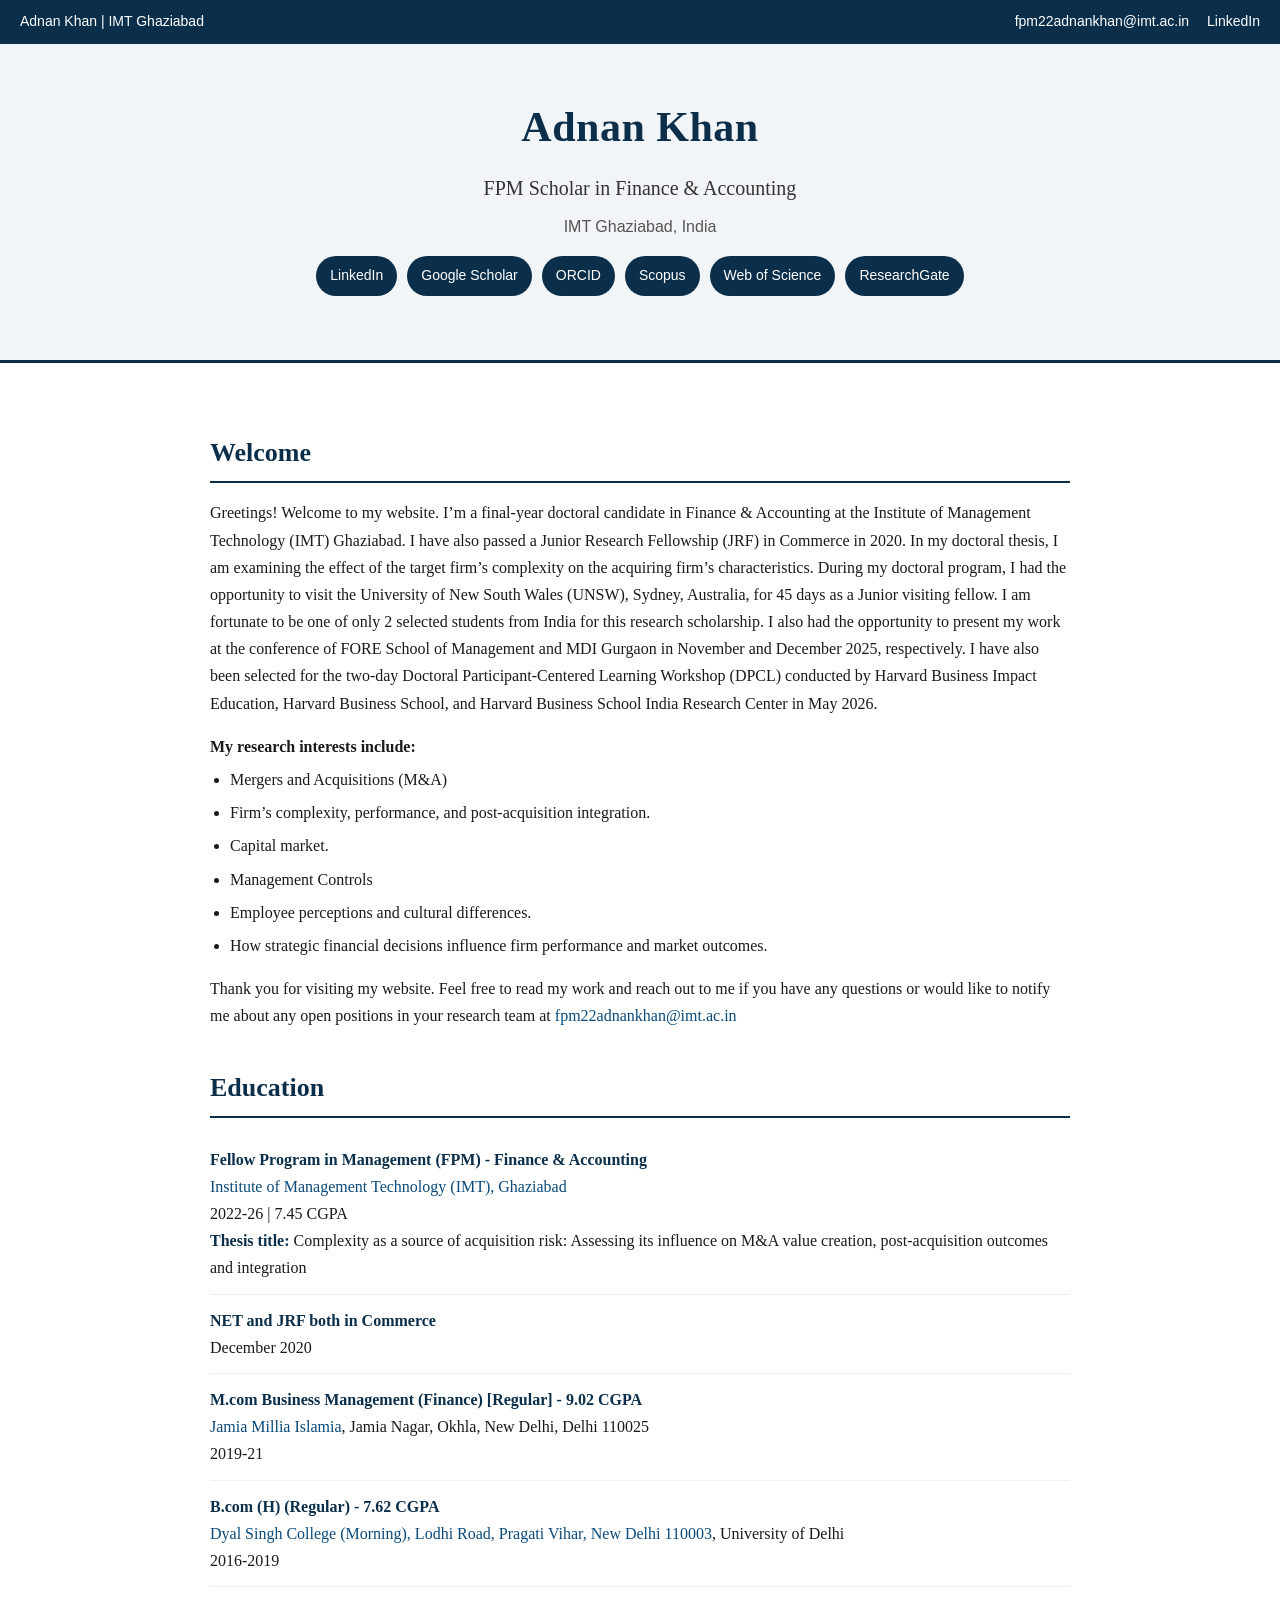
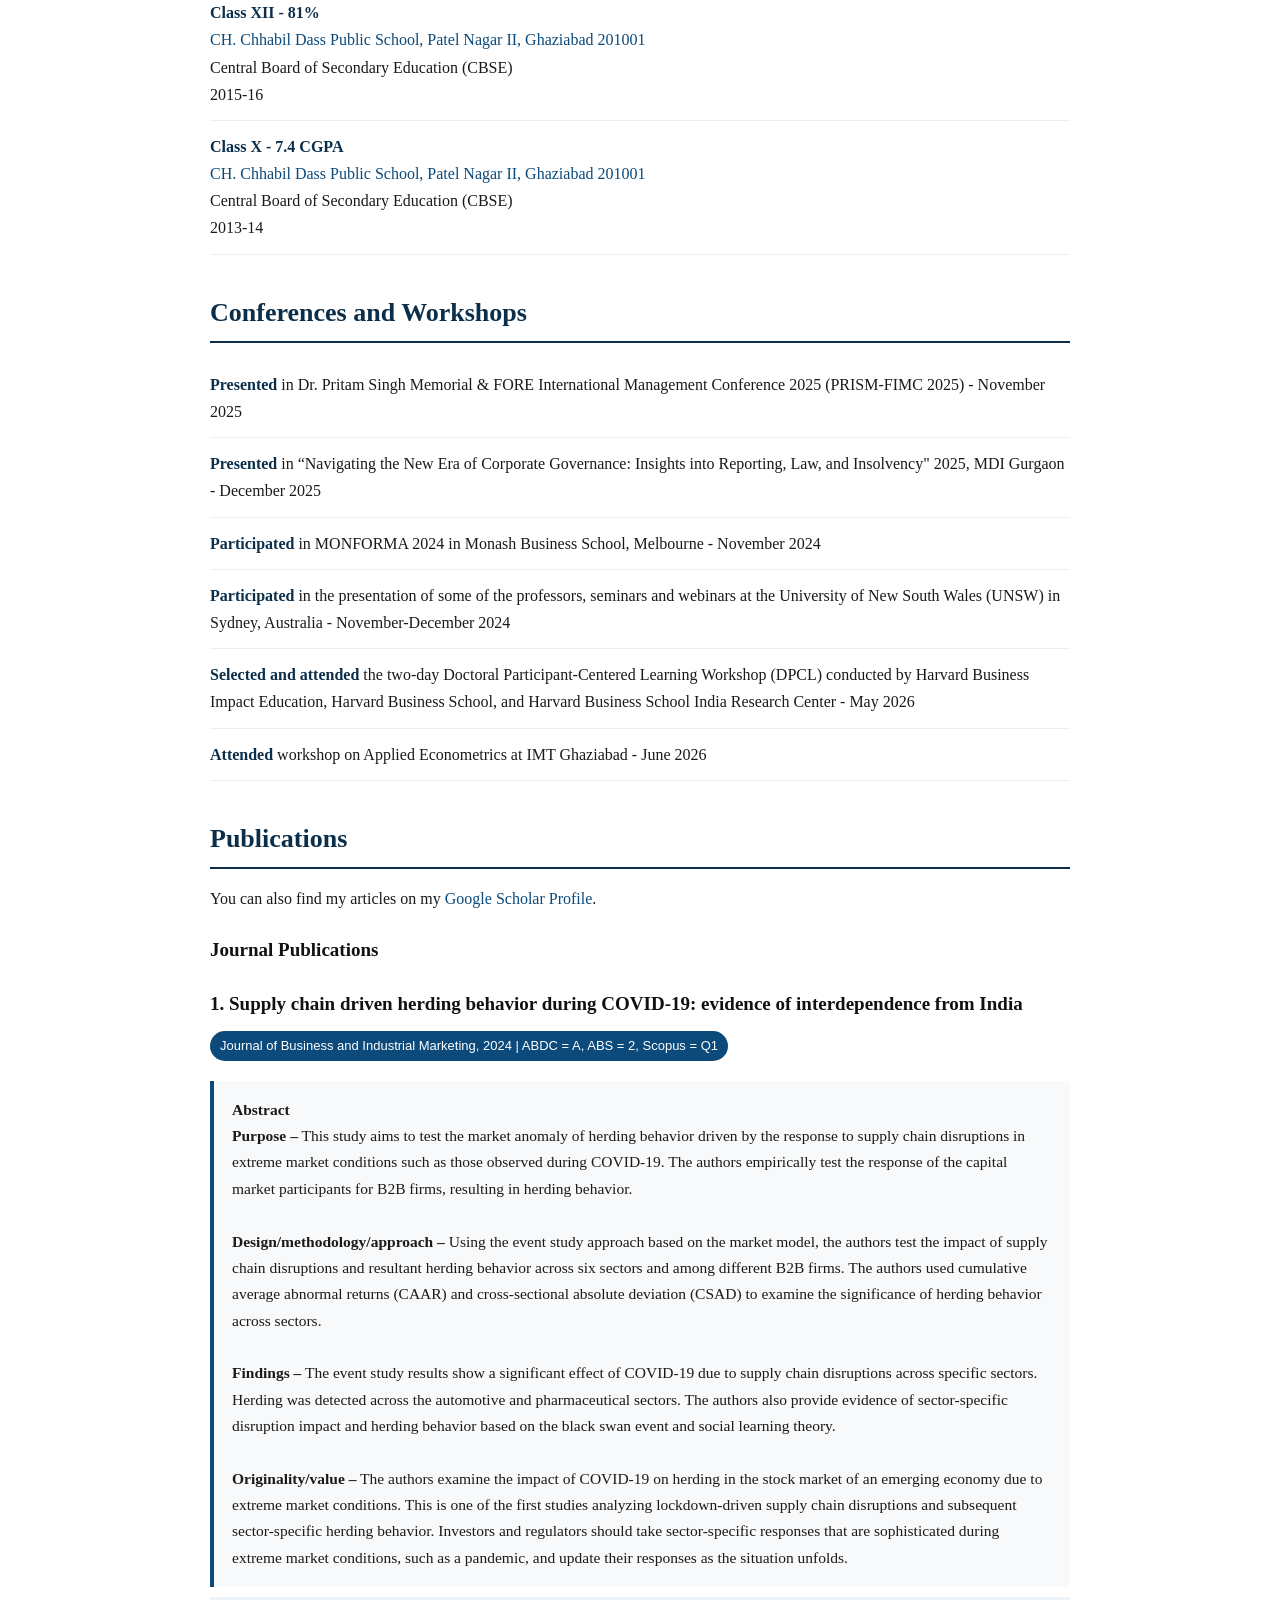
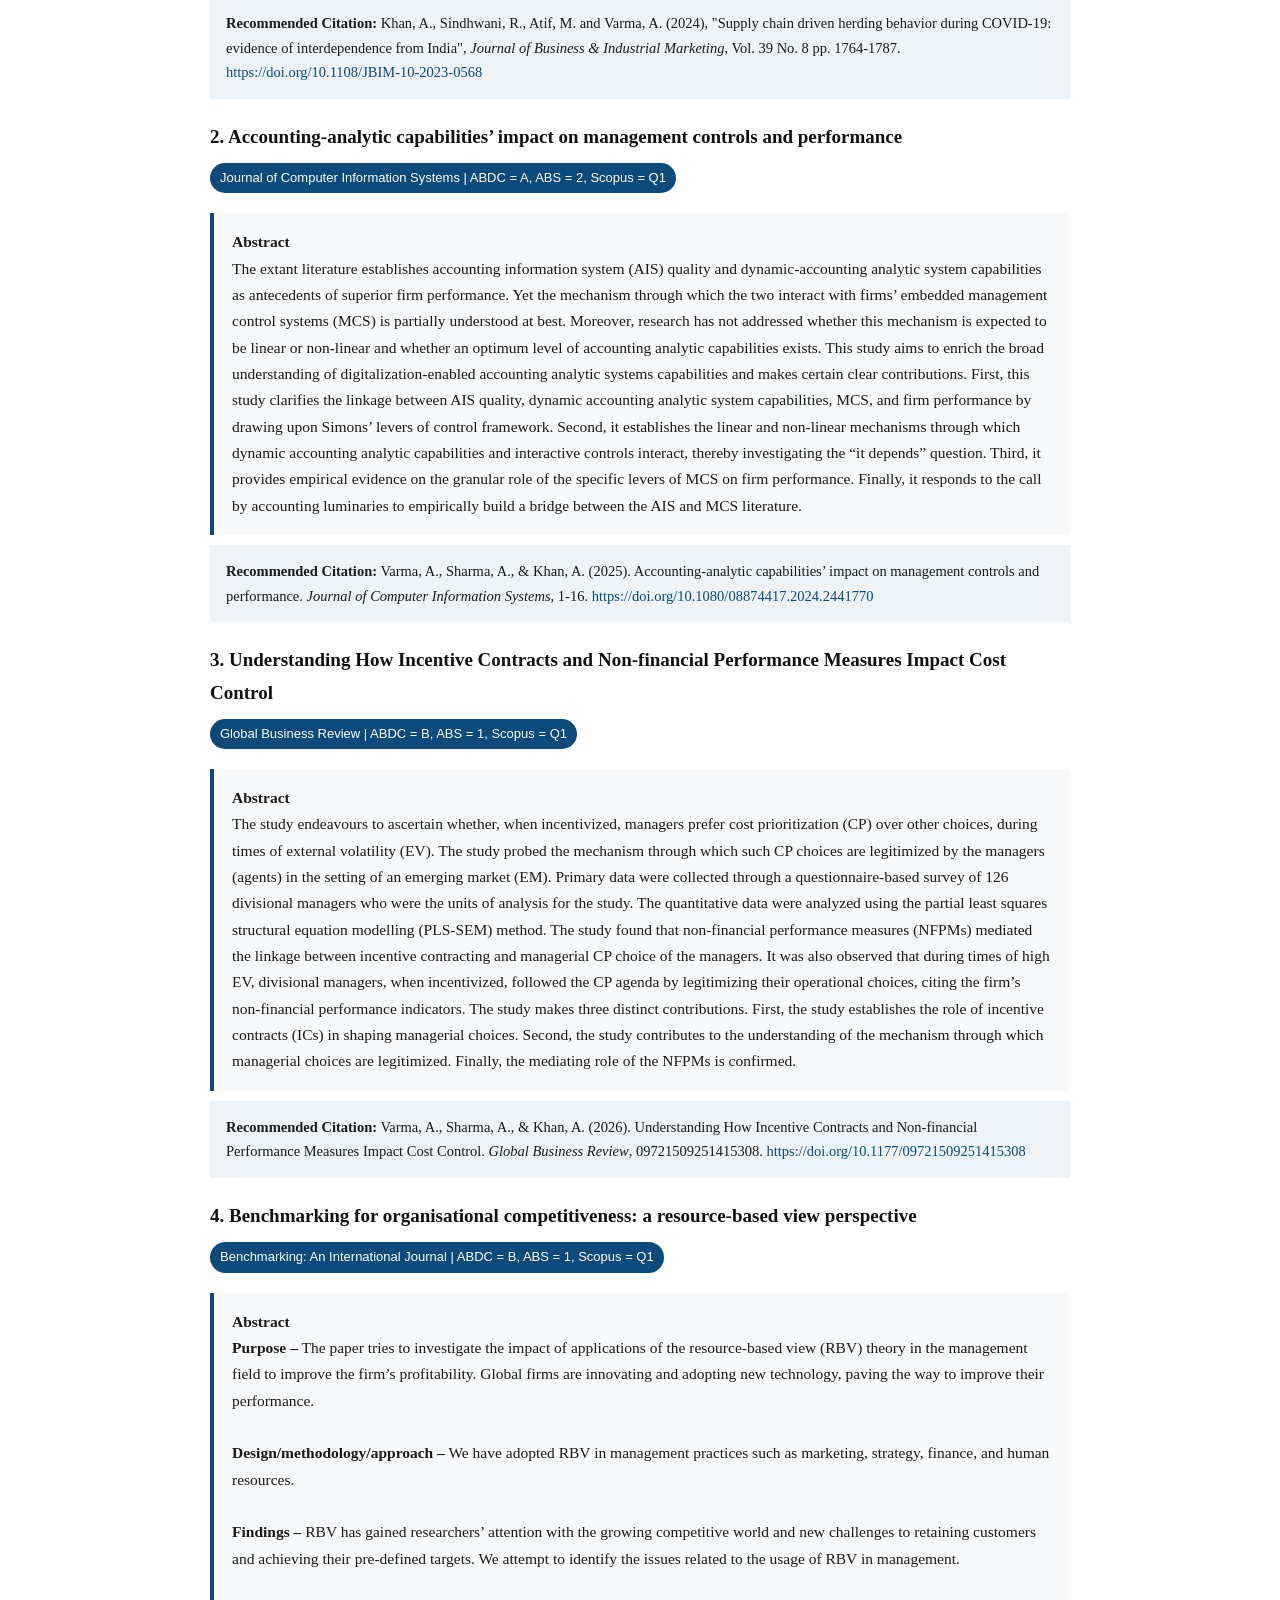
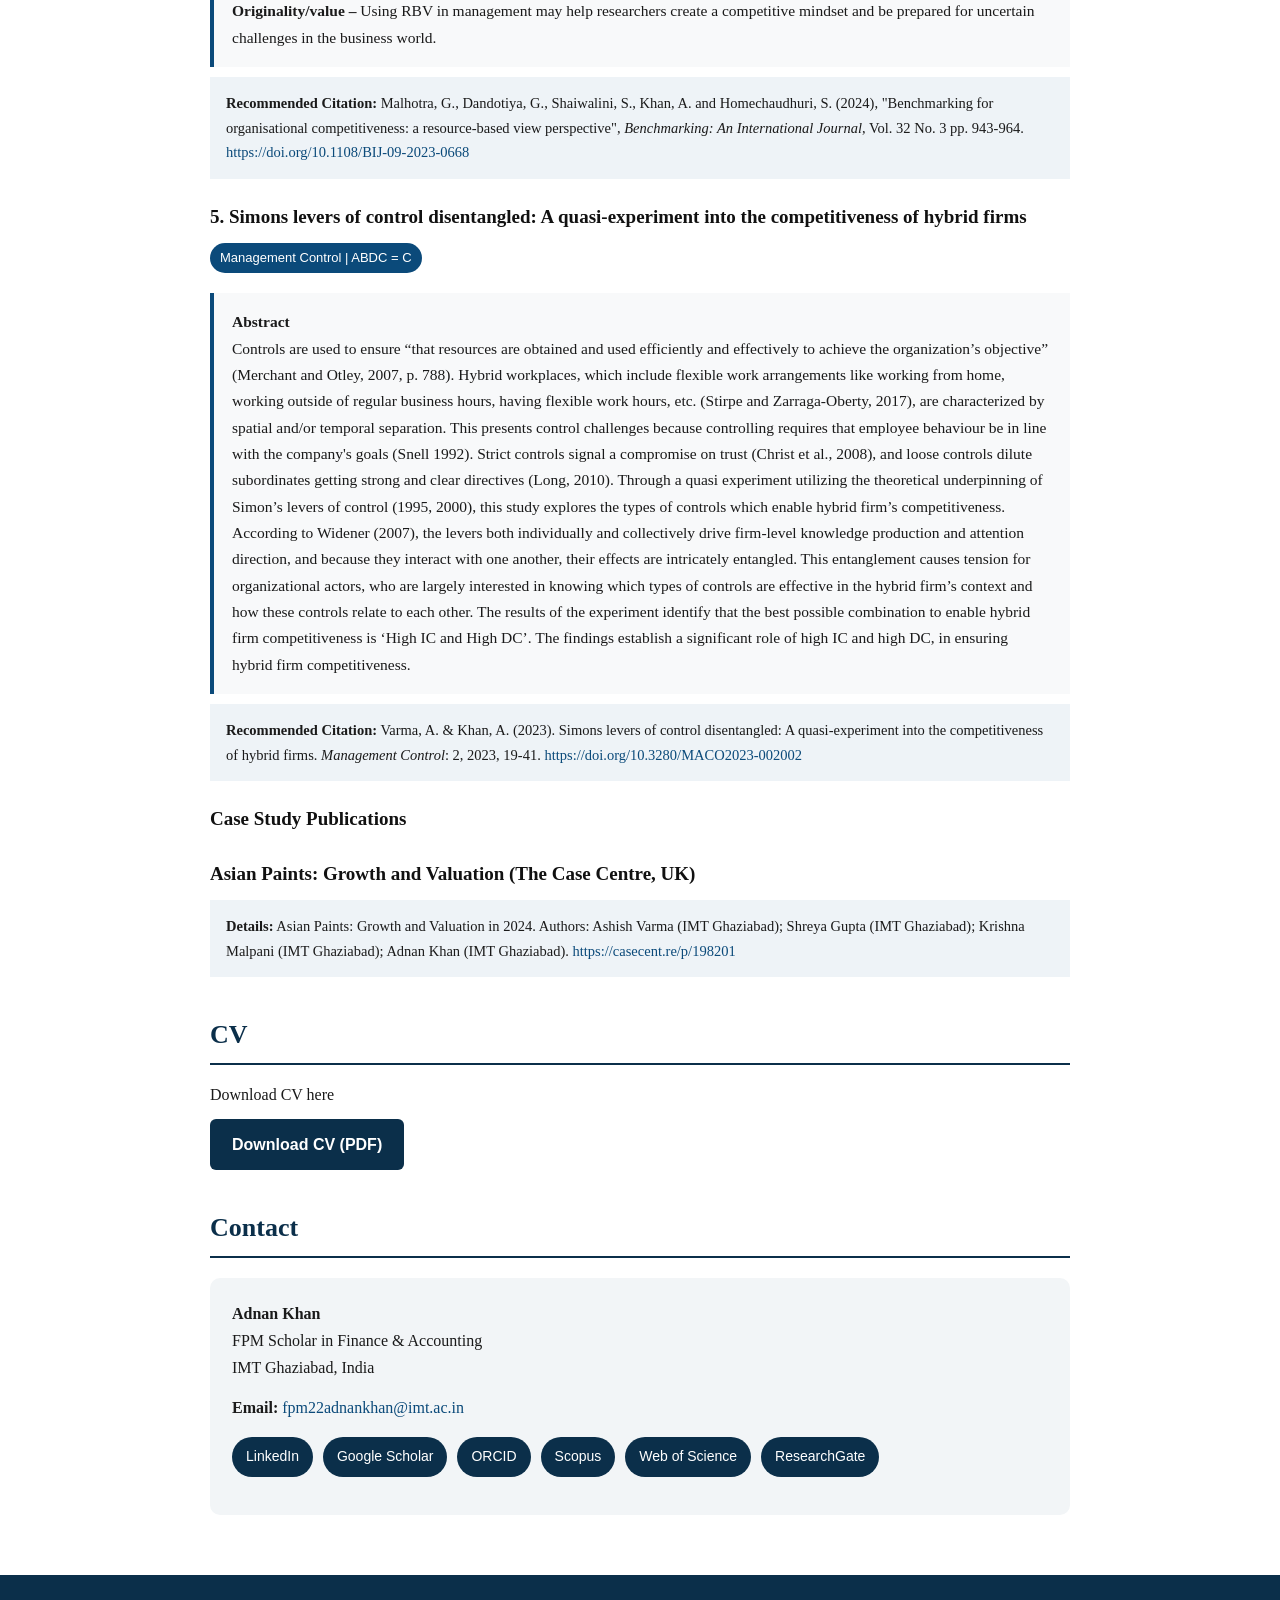
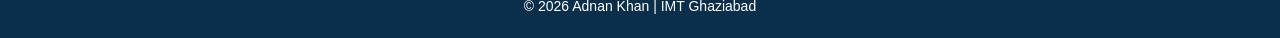
<file: index.html>
<!DOCTYPE html>
<html lang="en">
<head>
<meta charset="UTF-8">
<meta name="viewport" content="width=device-width, initial-scale=1.0">
<title>Adnan Khan | FPM Scholar - Finance & Accounting, IMT Ghaziabad</title>
<style>
*{margin:0;padding:0;box-sizing:border-box}
body{font-family:Georgia,'Times New Roman',serif;color:#1a1a1a;line-height:1.7;background:#fff}
a{color:#0b4a7a;text-decoration:none}
a:hover{text-decoration:underline}
.topbar{background:#0b2f4a;color:#fff;padding:10px 20px;display:flex;justify-content:space-between;flex-wrap:wrap;font-family:Arial,sans-serif;font-size:14px}
.topbar a{color:#fff;margin-left:14px}
.hero{background:#f2f5f7;padding:48px 20px;text-align:center;border-bottom:3px solid #0b2f4a}
.hero h1{font-size:42px;color:#0b2f4a;letter-spacing:.5px}
.hero h2{font-size:20px;font-weight:normal;color:#333;margin:8px 0}
.hero p{font-family:Arial,sans-serif;color:#555}
.nav{position:sticky;top:0;background:#fff;border-bottom:1px solid #ddd;display:flex;justify-content:center;gap:28px;padding:14px 10px;font-family:Arial,sans-serif;font-weight:bold;z-index:10;flex-wrap:wrap}
.nav a{color:#0b2f4a}
.wrap{max-width:900px;margin:0 auto;padding:32px 20px 60px}
h3{font-size:26px;color:#0b2f4a;border-bottom:2px solid #0b2f4a;padding-bottom:6px;margin:36px 0 16px}
h4{font-size:19px;color:#111;margin:22px 0 6px}
.meta{font-family:Arial,sans-serif;font-size:13px;color:#fff;background:#0b4a7a;display:inline-block;padding:4px 10px;border-radius:20px;margin:4px 0 10px}
.abstract{background:#f8f9fa;border-left:4px solid #0b4a7a;padding:16px 18px;margin:10px 0;font-size:15.5px}
.citation{background:#eef3f7;padding:14px 16px;font-size:14.5px;margin:10px 0}
.links{display:flex;flex-wrap:wrap;gap:10px;margin:16px 0}
.links a{font-family:Arial,sans-serif;background:#0b2f4a;color:#fff;padding:8px 14px;border-radius:20px;font-size:14px}
.links a:hover{text-decoration:none;opacity:.9}
.conf{border-bottom:1px solid #eee;padding:12px 0}
.conf b{color:#0b2f4a}
ul{margin-left:20px}
li{margin:6px 0}
.btn{display:inline-block;background:#0b2f4a;color:#fff!important;padding:12px 22px;border-radius:6px;font-family:Arial,sans-serif;font-weight:bold;margin-top:10px}
.contact-box{background:#f2f5f7;padding:22px;border-radius:10px;margin-top:20px}
footer{background:#0b2f4a;color:#fff;text-align:center;padding:20px;font-family:Arial,sans-serif;font-size:14px}
@media(max-width:600px){.hero h1{font-size:32px}.nav{gap:14px}}
</style>
</head>
<body>

<div class="topbar"><span>Adnan Khan | IMT Ghaziabad</span><span><a href="mailto:fpm22adnankhan@imt.ac.in">fpm22adnankhan@imt.ac.in</a> <a href="https://www.linkedin.com/in/adnan-khan-9342b51b5" target="_blank">LinkedIn</a></span></div>

<div class="hero">
<h1>Adnan Khan</h1>
<h2>FPM Scholar in Finance &amp; Accounting</h2>
<p>IMT Ghaziabad, India</p>
<div class="links" style="justify-content:center">
<a href="https://www.linkedin.com/in/adnan-khan-9342b51b5" target="_blank">LinkedIn</a>
<a href="https://scholar.google.com/citations?user=QIu8VAIAAAAJ&hl=en&oi=sra" target="_blank">Google Scholar</a>
<a href="https://orcid.org/0000-0002-2282-9771" target="_blank">ORCID</a>
<a href="https://www.scopus.com/authid/detail.uri?authorId=58927239100" target="_blank">Scopus</a>
<a href="https://www.webofscience.com/wos/author/record/GXZ-7848-2022" target="_blank">Web of Science</a>
<a href="https://www.researchgate.net/profile/Adnan-Khan-185" target="_blank">ResearchGate</a>
</div>
</div>

<div class="wrap">

<!-- HOME -->
<h3 id="home">Welcome</h3>
<p>Greetings! Welcome to my website. I’m a final-year doctoral candidate in Finance &amp; Accounting at the Institute of Management Technology (IMT) Ghaziabad. I have also passed a Junior Research Fellowship (JRF) in Commerce in 2020. In my doctoral thesis, I am examining the effect of the target firm’s complexity on the acquiring firm’s characteristics. During my doctoral program, I had the opportunity to visit the University of New South Wales (UNSW), Sydney, Australia, for 45 days as a Junior visiting fellow. I am fortunate to be one of only 2 selected students from India for this research scholarship. I also had the opportunity to present my work at the conference of FORE School of Management and MDI Gurgaon in November and December 2025, respectively. I have also been selected for the two-day Doctoral Participant-Centered Learning Workshop (DPCL) conducted by Harvard Business Impact Education, Harvard Business School, and Harvard Business School India Research Center in May 2026.</p>

<p style="margin-top:16px"><b>My research interests include:</b></p>
<ul>
<li>Mergers and Acquisitions (M&amp;A)</li>
<li>Firm’s complexity, performance, and post-acquisition integration.</li>
<li>Capital market.</li>
<li>Management Controls</li>
<li>Employee perceptions and cultural differences.</li>
<li>How strategic financial decisions influence firm performance and market outcomes.</li>
</ul>

<p style="margin-top:16px">Thank you for visiting my website. Feel free to read my work and reach out to me if you have any questions or would like to notify me about any open positions in your research team at <a href="mailto:fpm22adnankhan@imt.ac.in">fpm22adnankhan@imt.ac.in</a></p>

<!-- EDUCATION -->
<h3 id="education">Education</h3>

<div class="conf"><b>Fellow Program in Management (FPM) - Finance &amp; Accounting</b><br><a href="https://www.imt.edu/" target="_blank">Institute of Management Technology (IMT), Ghaziabad</a><br>2022-26 | 7.45 CGPA<br><b>Thesis title:</b> Complexity as a source of acquisition risk: Assessing its influence on M&amp;A value creation, post-acquisition outcomes and integration</div>

<div class="conf"><b>NET and JRF both in Commerce</b><br>December 2020</div>

<div class="conf"><b>M.com Business Management (Finance) [Regular] - 9.02 CGPA</b><br><a href="https://jmi.ac.in/" target="_blank">Jamia Millia Islamia</a>, Jamia Nagar, Okhla, New Delhi, Delhi 110025<br>2019-21</div>

<div class="conf"><b>B.com (H) (Regular) - 7.62 CGPA</b><br><a href="https://www.dsc.du.ac.in/" target="_blank">Dyal Singh College (Morning), Lodhi Road, Pragati Vihar, New Delhi 110003</a>, University of Delhi<br>2016-2019</div>

<div class="conf"><b>Class XII - 81%</b><br><a href="https://www.ccdps.in/" target="_blank">CH. Chhabil Dass Public School, Patel Nagar II, Ghaziabad 201001</a><br>Central Board of Secondary Education (CBSE)<br>2015-16</div>

<div class="conf"><b>Class X - 7.4 CGPA</b><br><a href="https://www.ccdps.in/" target="_blank">CH. Chhabil Dass Public School, Patel Nagar II, Ghaziabad 201001</a><br>Central Board of Secondary Education (CBSE)<br>2013-14</div>

<!-- CONFERENCES -->
<h3 id="conferences">Conferences and Workshops</h3>

<div class="conf"><b>Presented</b> in Dr. Pritam Singh Memorial &amp; FORE International Management Conference 2025 (PRISM-FIMC 2025) - November 2025</div>
<div class="conf"><b>Presented</b> in “Navigating the New Era of Corporate Governance: Insights into Reporting, Law, and Insolvency" 2025, MDI Gurgaon - December 2025</div>
<div class="conf"><b>Participated</b> in MONFORMA 2024 in Monash Business School, Melbourne - November 2024</div>
<div class="conf"><b>Participated</b> in the presentation of some of the professors, seminars and webinars at the University of New South Wales (UNSW) in Sydney, Australia - November-December 2024</div>
<div class="conf"><b>Selected and attended</b> the two-day Doctoral Participant-Centered Learning Workshop (DPCL) conducted by Harvard Business Impact Education, Harvard Business School, and Harvard Business School India Research Center - May 2026</div>
<div class="conf"><b>Attended</b> workshop on Applied Econometrics at IMT Ghaziabad - June 2026</div>

<!-- PUBLICATIONS -->
<h3 id="publications">Publications</h3>
<p>You can also find my articles on my <a href="https://scholar.google.com/citations?user=QIu8VAIAAAAJ&hl=en&oi=sra" target="_blank">Google Scholar Profile</a>.</p>

<h4>Journal Publications</h4>

<h4>1. Supply chain driven herding behavior during COVID-19: evidence of interdependence from India</h4>
<span class="meta">Journal of Business and Industrial Marketing, 2024 | ABDC = A, ABS = 2, Scopus = Q1</span>
<div class="abstract"><b>Abstract</b><br><b>Purpose –</b> This study aims to test the market anomaly of herding behavior driven by the response to supply chain disruptions in extreme market conditions such as those observed during COVID-19. The authors empirically test the response of the capital market participants for B2B firms, resulting in herding behavior.<br><br><b>Design/methodology/approach –</b> Using the event study approach based on the market model, the authors test the impact of supply chain disruptions and resultant herding behavior across six sectors and among different B2B firms. The authors used cumulative average abnormal returns (CAAR) and cross-sectional absolute deviation (CSAD) to examine the significance of herding behavior across sectors.<br><br><b>Findings –</b> The event study results show a significant effect of COVID-19 due to supply chain disruptions across specific sectors. Herding was detected across the automotive and pharmaceutical sectors. The authors also provide evidence of sector-specific disruption impact and herding behavior based on the black swan event and social learning theory.<br><br><b>Originality/value –</b> The authors examine the impact of COVID-19 on herding in the stock market of an emerging economy due to extreme market conditions. This is one of the first studies analyzing lockdown-driven supply chain disruptions and subsequent sector-specific herding behavior. Investors and regulators should take sector-specific responses that are sophisticated during extreme market conditions, such as a pandemic, and update their responses as the situation unfolds.</div>
<div class="citation"><b>Recommended Citation:</b> Khan, A., Sindhwani, R., Atif, M. and Varma, A. (2024), "Supply chain driven herding behavior during COVID-19: evidence of interdependence from India", <i>Journal of Business &amp; Industrial Marketing</i>, Vol. 39 No. 8 pp. 1764-1787. <a href="https://doi.org/10.1108/JBIM-10-2023-0568" target="_blank">https://doi.org/10.1108/JBIM-10-2023-0568</a></div>

<h4>2. Accounting-analytic capabilities’ impact on management controls and performance</h4>
<span class="meta">Journal of Computer Information Systems | ABDC = A, ABS = 2, Scopus = Q1</span>
<div class="abstract"><b>Abstract</b><br>The extant literature establishes accounting information system (AIS) quality and dynamic-accounting analytic system capabilities as antecedents of superior firm performance. Yet the mechanism through which the two interact with firms’ embedded management control systems (MCS) is partially understood at best. Moreover, research has not addressed whether this mechanism is expected to be linear or non-linear and whether an optimum level of accounting analytic capabilities exists. This study aims to enrich the broad understanding of digitalization-enabled accounting analytic systems capabilities and makes certain clear contributions. First, this study clarifies the linkage between AIS quality, dynamic accounting analytic system capabilities, MCS, and firm performance by drawing upon Simons’ levers of control framework. Second, it establishes the linear and non-linear mechanisms through which dynamic accounting analytic capabilities and interactive controls interact, thereby investigating the “it depends” question. Third, it provides empirical evidence on the granular role of the specific levers of MCS on firm performance. Finally, it responds to the call by accounting luminaries to empirically build a bridge between the AIS and MCS literature.</div>
<div class="citation"><b>Recommended Citation:</b> Varma, A., Sharma, A., &amp; Khan, A. (2025). Accounting-analytic capabilities’ impact on management controls and performance. <i>Journal of Computer Information Systems</i>, 1-16. <a href="https://doi.org/10.1080/08874417.2024.2441770" target="_blank">https://doi.org/10.1080/08874417.2024.2441770</a></div>

<h4>3. Understanding How Incentive Contracts and Non-financial Performance Measures Impact Cost Control</h4>
<span class="meta">Global Business Review | ABDC = B, ABS = 1, Scopus = Q1</span>
<div class="abstract"><b>Abstract</b><br>The study endeavours to ascertain whether, when incentivized, managers prefer cost prioritization (CP) over other choices, during times of external volatility (EV). The study probed the mechanism through which such CP choices are legitimized by the managers (agents) in the setting of an emerging market (EM). Primary data were collected through a questionnaire-based survey of 126 divisional managers who were the units of analysis for the study. The quantitative data were analyzed using the partial least squares structural equation modelling (PLS-SEM) method. The study found that non-financial performance measures (NFPMs) mediated the linkage between incentive contracting and managerial CP choice of the managers. It was also observed that during times of high EV, divisional managers, when incentivized, followed the CP agenda by legitimizing their operational choices, citing the firm’s non-financial performance indicators. The study makes three distinct contributions. First, the study establishes the role of incentive contracts (ICs) in shaping managerial choices. Second, the study contributes to the understanding of the mechanism through which managerial choices are legitimized. Finally, the mediating role of the NFPMs is confirmed.</div>
<div class="citation"><b>Recommended Citation:</b> Varma, A., Sharma, A., &amp; Khan, A. (2026). Understanding How Incentive Contracts and Non-financial Performance Measures Impact Cost Control. <i>Global Business Review</i>, 09721509251415308. <a href="https://doi.org/10.1177/09721509251415308" target="_blank">https://doi.org/10.1177/09721509251415308</a></div>

<h4>4. Benchmarking for organisational competitiveness: a resource-based view perspective</h4>
<span class="meta">Benchmarking: An International Journal | ABDC = B, ABS = 1, Scopus = Q1</span>
<div class="abstract"><b>Abstract</b><br><b>Purpose –</b> The paper tries to investigate the impact of applications of the resource-based view (RBV) theory in the management field to improve the firm’s profitability. Global firms are innovating and adopting new technology, paving the way to improve their performance.<br><br><b>Design/methodology/approach –</b> We have adopted RBV in management practices such as marketing, strategy, finance, and human resources.<br><br><b>Findings –</b> RBV has gained researchers’ attention with the growing competitive world and new challenges to retaining customers and achieving their pre-defined targets. We attempt to identify the issues related to the usage of RBV in management.<br><br><b>Originality/value –</b> Using RBV in management may help researchers create a competitive mindset and be prepared for uncertain challenges in the business world.</div>
<div class="citation"><b>Recommended Citation:</b> Malhotra, G., Dandotiya, G., Shaiwalini, S., Khan, A. and Homechaudhuri, S. (2024), "Benchmarking for organisational competitiveness: a resource-based view perspective", <i>Benchmarking: An International Journal</i>, Vol. 32 No. 3 pp. 943-964. <a href="https://doi.org/10.1108/BIJ-09-2023-0668" target="_blank">https://doi.org/10.1108/BIJ-09-2023-0668</a></div>

<h4>5. Simons levers of control disentangled: A quasi-experiment into the competitiveness of hybrid firms</h4>
<span class="meta">Management Control | ABDC = C</span>
<div class="abstract"><b>Abstract</b><br>Controls are used to ensure “that resources are obtained and used efficiently and effectively to achieve the organization’s objective” (Merchant and Otley, 2007, p. 788). Hybrid workplaces, which include flexible work arrangements like working from home, working outside of regular business hours, having flexible work hours, etc. (Stirpe and Zarraga-Oberty, 2017), are characterized by spatial and/or temporal separation. This presents control challenges because controlling requires that employee behaviour be in line with the company's goals (Snell 1992). Strict controls signal a compromise on trust (Christ et al., 2008), and loose controls dilute subordinates getting strong and clear directives (Long, 2010). Through a quasi experiment utilizing the theoretical underpinning of Simon’s levers of control (1995, 2000), this study explores the types of controls which enable hybrid firm’s competitiveness. According to Widener (2007), the levers both individually and collectively drive firm-level knowledge production and attention direction, and because they interact with one another, their effects are intricately entangled. This entanglement causes tension for organizational actors, who are largely interested in knowing which types of controls are effective in the hybrid firm’s context and how these controls relate to each other. The results of the experiment identify that the best possible combination to enable hybrid firm competitiveness is ‘High IC and High DC’. The findings establish a significant role of high IC and high DC, in ensuring hybrid firm competitiveness.</div>
<div class="citation"><b>Recommended Citation:</b> Varma, A. &amp; Khan, A. (2023). Simons levers of control disentangled: A quasi-experiment into the competitiveness of hybrid firms. <i>Management Control</i>: 2, 2023, 19-41. <a href="https://doi.org/10.3280/MACO2023-002002" target="_blank">https://doi.org/10.3280/MACO2023-002002</a></div>

<h4>Case Study Publications</h4>
<h4>Asian Paints: Growth and Valuation (The Case Centre, UK)</h4>
<div class="citation"><b>Details:</b> Asian Paints: Growth and Valuation in 2024. Authors: Ashish Varma (IMT Ghaziabad); Shreya Gupta (IMT Ghaziabad); Krishna Malpani (IMT Ghaziabad); Adnan Khan (IMT Ghaziabad). <a href="https://casecent.re/p/198201" target="_blank">https://casecent.re/p/198201</a></div>

<!-- CV -->
<h3 id="cv">CV</h3>
<p>Download CV here</p>
<a class="btn" href="Adnan-khan-CV.pdf" download>Download CV (PDF)</a>
  
<!-- CONTACT -->
<h3 id="contact">Contact</h3>
<div class="contact-box">
<p><b>Adnan Khan</b><br>FPM Scholar in Finance &amp; Accounting<br>IMT Ghaziabad, India</p>
<p style="margin-top:12px"><b>Email:</b> <a href="mailto:fpm22adnankhan@imt.ac.in">fpm22adnankhan@imt.ac.in</a></p>
<div class="links">
<a href="https://www.linkedin.com/in/adnan-khan-9342b51b5" target="_blank">LinkedIn</a>
<a href="https://scholar.google.com/citations?user=QIu8VAIAAAAJ&hl=en&oi=sra" target="_blank">Google Scholar</a>
<a href="https://orcid.org/0000-0002-2282-9771" target="_blank">ORCID</a>
<a href="https://www.scopus.com/authid/detail.uri?authorId=58927239100" target="_blank">Scopus</a>
<a href="https://www.webofscience.com/wos/author/record/GXZ-7848-2022" target="_blank">Web of Science</a>
<a href="https://www.researchgate.net/profile/Adnan-Khan-185" target="_blank">ResearchGate</a>
</div>
</div>

</div>
<footer>© 2026 Adnan Khan | IMT Ghaziabad</footer>
</body>
</html>
</file>
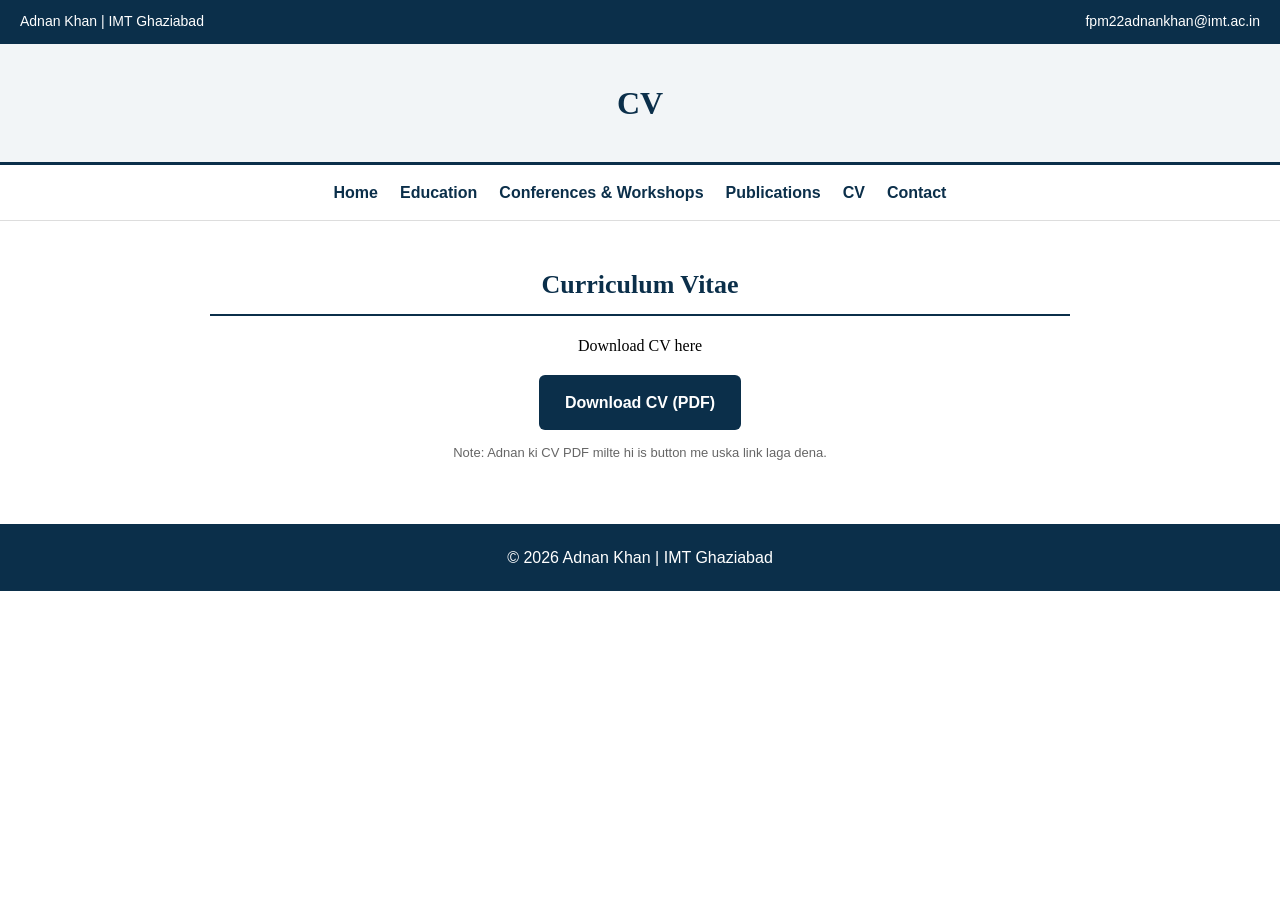
<file: cv.html>
<!DOCTYPE html>
<html lang="en"><head><meta charset="UTF-8"><meta name="viewport" content="width=device-width, initial-scale=1.0"><title>Adnan Khan | CV</title><style>*{margin:0;padding:0;box-sizing:border-box}body{font-family:Georgia,serif;line-height:1.7} a{color:#0b4a7a;text-decoration:none}.topbar{background:#0b2f4a;color:#fff;padding:10px 20px;display:flex;justify-content:space-between;flex-wrap:wrap;font-family:Arial,sans-serif;font-size:14px}.topbar a{color:#fff}.hero{background:#f2f5f7;padding:32px 20px;text-align:center;border-bottom:3px solid #0b2f4a}.hero h1{font-size:32px;color:#0b2f4a}.nav{position:sticky;top:0;background:#fff;border-bottom:1px solid #ddd;display:flex;justify-content:center;gap:22px;padding:14px 10px;font-family:Arial,sans-serif;font-weight:bold;flex-wrap:wrap}.nav a{color:#0b2f4a}.wrap{max-width:900px;margin:0 auto;padding:32px 20px 60px;text-align:center}h3{font-size:26px;color:#0b2f4a;border-bottom:2px solid #0b2f4a;padding-bottom:6px;margin:10px 0 16px}.btn{display:inline-block;background:#0b2f4a;color:#fff!important;padding:14px 26px;border-radius:6px;font-family:Arial,sans-serif;font-weight:bold;margin-top:16px}footer{background:#0b2f4a;color:#fff;text-align:center;padding:20px;font-family:Arial,sans-serif}</style></head><body>
<div class="topbar"><span>Adnan Khan | IMT Ghaziabad</span><span><a href="mailto:fpm22adnankhan@imt.ac.in">fpm22adnankhan@imt.ac.in</a></span></div>
<div class="hero"><h1>CV</h1></div>
<div class="nav"><a href="index.html">Home</a><a href="education.html">Education</a><a href="conferences.html">Conferences &amp; Workshops</a><a href="publications.html">Publications</a><a href="cv.html">CV</a><a href="contact.html">Contact</a></div>
<div class="wrap"><h3>Curriculum Vitae</h3><p>Download CV here</p><a class="btn" href="#" onclick="alert('Please upload CV PDF and update link');return false;">Download CV (PDF)</a><p style="font-size:13px;color:#666;margin-top:12px;font-family:Arial,sans-serif">Note: Adnan ki CV PDF milte hi is button me uska link laga dena.</p></div><footer>© 2026 Adnan Khan | IMT Ghaziabad</footer></body></html>
</file>
